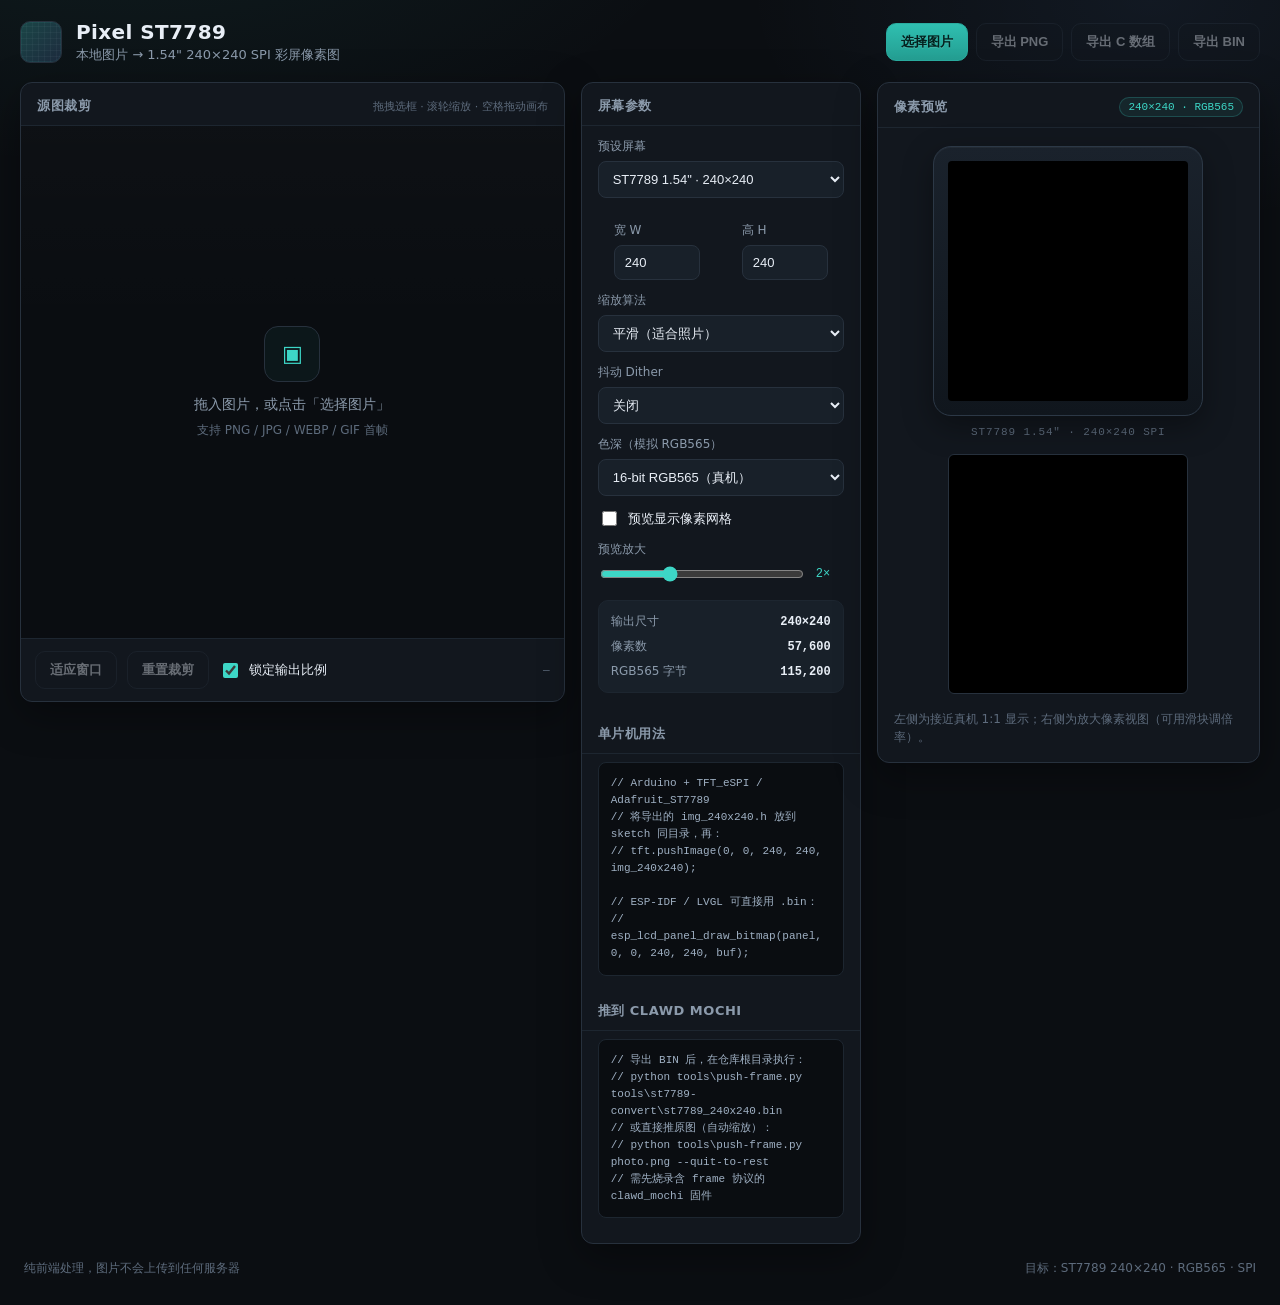
<file: tools/st7789-convert/index.html>
<!DOCTYPE html>
<html lang="zh-CN">
<head>
  <meta charset="UTF-8" />
  <meta name="viewport" content="width=device-width, initial-scale=1.0" />
  <title>Pixel ST7789 · 240×240 像素图转换</title>
  <link rel="stylesheet" href="styles.css" />
</head>
<body>
  <div class="app">
    <header class="header">
      <div class="brand">
        <div class="brand-mark" aria-hidden="true"></div>
        <div>
          <h1>Pixel ST7789</h1>
          <p>本地图片 → 1.54" 240×240 SPI 彩屏像素图</p>
        </div>
      </div>
      <div class="header-actions">
        <label class="btn primary" for="file-input">选择图片</label>
        <input id="file-input" type="file" accept="image/*" hidden />
        <button id="btn-export-png" class="btn" disabled>导出 PNG</button>
        <button id="btn-export-c" class="btn" disabled>导出 C 数组</button>
        <button id="btn-export-bin" class="btn" disabled>导出 BIN</button>
      </div>
    </header>

    <main class="layout">
      <section class="panel source-panel">
        <div class="panel-head">
          <h2>源图裁剪</h2>
          <span class="hint">拖拽选框 · 滚轮缩放 · 空格拖动画布</span>
        </div>
        <div id="drop-zone" class="drop-zone">
          <canvas id="source-canvas"></canvas>
          <div id="empty-state" class="empty-state">
            <div class="empty-icon">▣</div>
            <p>拖入图片，或点击「选择图片」</p>
            <p class="sub">支持 PNG / JPG / WEBP / GIF 首帧</p>
          </div>
        </div>
        <div class="toolbar">
          <button id="btn-fit" class="btn ghost" disabled>适应窗口</button>
          <button id="btn-reset-crop" class="btn ghost" disabled>重置裁剪</button>
          <label class="check">
            <input type="checkbox" id="lock-square" checked />
            锁定输出比例
          </label>
          <span id="crop-info" class="meta">—</span>
        </div>
      </section>

      <section class="panel controls-panel">
        <div class="panel-head">
          <h2>屏幕参数</h2>
        </div>

        <div class="field">
          <label for="screen-preset">预设屏幕</label>
          <select id="screen-preset">
            <option value="240x240" selected>ST7789 1.54" · 240×240</option>
            <option value="135x240">ST7789 1.14" · 135×240</option>
            <option value="240x280">ST7789 1.69" · 240×280</option>
            <option value="240x320">ST7789 2.0" · 240×320</option>
            <option value="320x240">ILI9341 · 320×240</option>
            <option value="custom">自定义…</option>
          </select>
        </div>

        <div class="field-row">
          <div class="field">
            <label for="out-w">宽 W</label>
            <input id="out-w" type="number" min="1" max="512" value="240" />
          </div>
          <div class="field">
            <label for="out-h">高 H</label>
            <input id="out-h" type="number" min="1" max="512" value="240" />
          </div>
        </div>

        <div class="field">
          <label for="scale-mode">缩放算法</label>
          <select id="scale-mode">
            <option value="smooth" selected>平滑（适合照片）</option>
            <option value="nearest">最近邻（保留硬边）</option>
          </select>
        </div>

        <div class="field">
          <label for="dither-mode">抖动 Dither</label>
          <select id="dither-mode">
            <option value="none" selected>关闭</option>
            <option value="floyd">Floyd–Steinberg</option>
            <option value="bayer4">Bayer 4×4</option>
            <option value="bayer8">Bayer 8×8</option>
          </select>
        </div>

        <div class="field">
          <label for="color-depth">色深（模拟 RGB565）</label>
          <select id="color-depth">
            <option value="16" selected>16-bit RGB565（真机）</option>
            <option value="15">15-bit RGB555</option>
            <option value="12">12-bit RGB444</option>
            <option value="8">8-bit RGB332</option>
            <option value="1">1-bit 黑白</option>
          </select>
        </div>

        <div class="field">
          <label class="check">
            <input type="checkbox" id="show-grid" />
            预览显示像素网格
          </label>
        </div>

        <div class="field">
          <label for="preview-zoom">预览放大</label>
          <div class="range-row">
            <input id="preview-zoom" type="range" min="1" max="4" value="2" />
            <span id="zoom-label">2×</span>
          </div>
        </div>

        <div class="stats" id="stats">
          <div><span>输出尺寸</span><strong id="stat-size">240×240</strong></div>
          <div><span>像素数</span><strong id="stat-pixels">57,600</strong></div>
          <div><span>RGB565 字节</span><strong id="stat-bytes">115,200</strong></div>
        </div>

        <div class="panel-head" style="margin-top: 18px;">
          <h2>单片机用法</h2>
        </div>
        <pre class="code-block" id="usage-snippet">// Arduino + TFT_eSPI / Adafruit_ST7789
// 将导出的数组放到 sketch 同目录，再：
// tft.pushImage(0, 0, 240, 240, image_data);

// ESP-IDF / LVGL 可直接用 .bin：
// esp_lcd_panel_draw_bitmap(panel, 0, 0, 240, 240, buf);</pre>

        <div class="panel-head" style="margin-top: 12px;">
          <h2>推到 Clawd Mochi</h2>
        </div>
        <pre class="code-block">// 导出 BIN 后，在仓库根目录执行：
// python tools\push-frame.py tools\st7789-convert\st7789_240x240.bin
// 或直接推原图（自动缩放）：
// python tools\push-frame.py photo.png --quit-to-rest
// 需先烧录含 frame 协议的 clawd_mochi 固件</pre>
          <!-- snippet updated by app.js with live dimensions -->
      </section>

      <section class="panel preview-panel">
        <div class="panel-head">
          <h2>像素预览</h2>
          <span id="preview-badge" class="badge">240×240 · RGB565</span>
        </div>
        <div class="preview-stage">
          <div class="device-frame">
            <div class="device-bezel">
              <canvas id="preview-canvas" width="240" height="240"></canvas>
              <div id="pixel-grid-overlay" class="pixel-grid-overlay" hidden></div>
            </div>
            <div class="device-label" id="device-label">ST7789 1.54" SPI · 240×240</div>
          </div>
          <canvas id="zoom-canvas" class="zoom-canvas" width="240" height="240"></canvas>
        </div>
        <p class="preview-note">左侧为接近真机 1:1 显示；右侧为放大像素视图（可用滑块调倍率）。</p>
      </section>
    </main>

    <footer class="footer">
      <span>纯前端处理，图片不会上传到任何服务器</span>
      <span>目标：ST7789 240×240 · RGB565 · SPI</span>
    </footer>
  </div>

  <script src="app.js"></script>
</body>
</html>
</file>
<file: tools/st7789-convert/styles.css>
:root {
  --bg: #0b0e12;
  --bg-elev: #12171e;
  --bg-soft: #182029;
  --line: #27313d;
  --line-soft: #1d2630;
  --text: #e8eef6;
  --text-dim: #8b9aab;
  --text-mute: #5d6b7c;
  --accent: #3dd6c6;
  --accent-2: #6ea8ff;
  --danger: #ff6b7a;
  --warn: #f0b429;
  --radius: 12px;
  --shadow: 0 12px 40px rgba(0, 0, 0, 0.35);
  --mono: "SF Mono", "Cascadia Code", "JetBrains Mono", Consolas, monospace;
  --sans: "PingFang SC", "Microsoft YaHei", "Segoe UI", system-ui, sans-serif;
}

* {
  box-sizing: border-box;
}

html, body {
  margin: 0;
  min-height: 100%;
  background:
    radial-gradient(1200px 600px at 10% -10%, rgba(61, 214, 198, 0.08), transparent 50%),
    radial-gradient(900px 500px at 90% 0%, rgba(110, 168, 255, 0.07), transparent 45%),
    var(--bg);
  color: var(--text);
  font-family: var(--sans);
}

body {
  min-height: 100vh;
}

.app {
  max-width: 1440px;
  margin: 0 auto;
  padding: 20px 20px 28px;
}

.header {
  display: flex;
  align-items: center;
  justify-content: space-between;
  gap: 16px;
  margin-bottom: 18px;
  flex-wrap: wrap;
}

.brand {
  display: flex;
  align-items: center;
  gap: 14px;
}

.brand-mark {
  width: 42px;
  height: 42px;
  border-radius: 10px;
  background:
    linear-gradient(135deg, rgba(61, 214, 198, 0.25), rgba(110, 168, 255, 0.15)),
    repeating-linear-gradient(
      0deg,
      transparent,
      transparent 5px,
      rgba(255, 255, 255, 0.04) 5px,
      rgba(255, 255, 255, 0.04) 6px
    ),
    repeating-linear-gradient(
      90deg,
      transparent,
      transparent 5px,
      rgba(255, 255, 255, 0.04) 5px,
      rgba(255, 255, 255, 0.04) 6px
    ),
    #0f151c;
  border: 1px solid var(--line);
  box-shadow: inset 0 0 0 1px rgba(61, 214, 198, 0.08);
}

.brand h1 {
  margin: 0;
  font-size: 20px;
  font-weight: 700;
  letter-spacing: 0.02em;
}

.brand p {
  margin: 2px 0 0;
  color: var(--text-dim);
  font-size: 13px;
}

.header-actions {
  display: flex;
  gap: 8px;
  flex-wrap: wrap;
}

.btn {
  appearance: none;
  border: 1px solid var(--line);
  background: var(--bg-elev);
  color: var(--text);
  border-radius: 10px;
  padding: 9px 14px;
  font-size: 13px;
  font-weight: 600;
  cursor: pointer;
  transition: border-color 0.15s, background 0.15s, transform 0.1s, opacity 0.15s;
  user-select: none;
}

.btn:hover:not(:disabled) {
  border-color: #3a4a5c;
  background: #18212b;
}

.btn:active:not(:disabled) {
  transform: translateY(1px);
}

.btn:disabled {
  opacity: 0.4;
  cursor: not-allowed;
}

.btn.primary {
  background: linear-gradient(180deg, #2fbfb0, #249e92);
  border-color: #2aada0;
  color: #04211e;
  text-shadow: 0 1px 0 rgba(255, 255, 255, 0.15);
}

.btn.primary:hover:not(:disabled) {
  background: linear-gradient(180deg, #38d0c0, #27a99c);
}

.btn.ghost {
  background: transparent;
}

.layout {
  display: grid;
  grid-template-columns: minmax(0, 1.35fr) 280px minmax(280px, 0.95fr);
  gap: 16px;
  align-items: start;
}

.panel {
  background: var(--bg-elev);
  border: 1px solid var(--line);
  border-radius: var(--radius);
  box-shadow: var(--shadow);
  overflow: hidden;
}

.panel-head {
  display: flex;
  align-items: center;
  justify-content: space-between;
  gap: 10px;
  padding: 14px 16px 10px;
  border-bottom: 1px solid var(--line-soft);
}

.panel-head h2 {
  margin: 0;
  font-size: 13px;
  font-weight: 700;
  letter-spacing: 0.04em;
  text-transform: uppercase;
  color: var(--text-dim);
}

.hint {
  color: var(--text-mute);
  font-size: 11px;
}

.badge {
  font-family: var(--mono);
  font-size: 11px;
  color: var(--accent);
  background: rgba(61, 214, 198, 0.08);
  border: 1px solid rgba(61, 214, 198, 0.22);
  border-radius: 999px;
  padding: 3px 8px;
}

.source-panel {
  min-height: 620px;
  display: flex;
  flex-direction: column;
}

.drop-zone {
  position: relative;
  flex: 1;
  min-height: 480px;
  background:
    linear-gradient(180deg, rgba(255, 255, 255, 0.015), transparent 40%),
    #0a0d11;
  overflow: hidden;
  cursor: crosshair;
}

.drop-zone.dragover {
  outline: 2px dashed var(--accent);
  outline-offset: -6px;
}

.drop-zone canvas {
  display: none;
  width: 100%;
  height: 100%;
}

.drop-zone.has-image canvas {
  display: block;
}

.empty-state {
  position: absolute;
  inset: 0;
  display: flex;
  flex-direction: column;
  align-items: center;
  justify-content: center;
  gap: 8px;
  color: var(--text-dim);
  pointer-events: none;
  text-align: center;
  padding: 24px;
}

.empty-state.hidden {
  display: none;
}

.empty-icon {
  width: 56px;
  height: 56px;
  border-radius: 14px;
  border: 1px solid var(--line);
  display: grid;
  place-items: center;
  font-size: 22px;
  color: var(--accent);
  background: rgba(61, 214, 198, 0.05);
  margin-bottom: 6px;
}

.empty-state p {
  margin: 0;
  font-size: 14px;
}

.empty-state .sub {
  font-size: 12px;
  color: var(--text-mute);
}

.toolbar {
  display: flex;
  align-items: center;
  gap: 10px;
  padding: 12px 14px;
  border-top: 1px solid var(--line-soft);
  flex-wrap: wrap;
}

.meta {
  margin-left: auto;
  color: var(--text-mute);
  font-family: var(--mono);
  font-size: 11px;
}

.controls-panel {
  padding-bottom: 14px;
}

.controls-panel .field,
.controls-panel .field-row,
.controls-panel .stats,
.controls-panel .code-block {
  margin-left: 16px;
  margin-right: 16px;
}

.controls-panel .field {
  margin-top: 12px;
}

.controls-panel .field label,
.controls-panel .field-row label {
  display: block;
  font-size: 12px;
  color: var(--text-dim);
  margin-bottom: 6px;
}

.controls-panel select,
.controls-panel input[type="number"] {
  width: 100%;
  background: var(--bg-soft);
  color: var(--text);
  border: 1px solid var(--line);
  border-radius: 8px;
  padding: 9px 10px;
  font-size: 13px;
  outline: none;
}

.controls-panel select:focus,
.controls-panel input[type="number"]:focus {
  border-color: rgba(61, 214, 198, 0.55);
}

.field-row {
  display: grid;
  grid-template-columns: 1fr 1fr;
  gap: 10px;
  margin-top: 12px;
}

.check {
  display: flex !important;
  align-items: center;
  gap: 8px;
  cursor: pointer;
  font-size: 13px !important;
  color: var(--text) !important;
  margin: 0 !important;
}

.check input {
  accent-color: var(--accent);
  width: 15px;
  height: 15px;
}

.range-row {
  display: flex;
  align-items: center;
  gap: 10px;
}

.range-row input[type="range"] {
  flex: 1;
  accent-color: var(--accent);
}

.range-row span {
  font-family: var(--mono);
  font-size: 12px;
  color: var(--accent);
  min-width: 28px;
}

.stats {
  margin-top: 16px;
  padding: 12px;
  border-radius: 10px;
  background: var(--bg-soft);
  border: 1px solid var(--line-soft);
  display: grid;
  gap: 8px;
}

.stats div {
  display: flex;
  justify-content: space-between;
  align-items: baseline;
  gap: 10px;
  font-size: 12px;
}

.stats span {
  color: var(--text-dim);
}

.stats strong {
  font-family: var(--mono);
  font-weight: 600;
  color: var(--text);
  font-size: 12px;
}

.code-block {
  margin-top: 8px;
  padding: 12px;
  background: #0a0d11;
  border: 1px solid var(--line-soft);
  border-radius: 8px;
  color: #9fb0c3;
  font-family: var(--mono);
  font-size: 11px;
  line-height: 1.55;
  overflow: auto;
  white-space: pre-wrap;
}

.preview-panel {
  min-height: 620px;
}

.preview-stage {
  display: grid;
  grid-template-columns: 1fr;
  gap: 16px;
  padding: 18px 16px 8px;
  justify-items: center;
}

.device-frame {
  display: flex;
  flex-direction: column;
  align-items: center;
  gap: 10px;
}

.device-bezel {
  position: relative;
  padding: 14px;
  border-radius: 18px;
  background: linear-gradient(180deg, #1a222c, #10161d);
  border: 1px solid #2c3846;
  box-shadow:
    inset 0 1px 0 rgba(255, 255, 255, 0.04),
    0 10px 30px rgba(0, 0, 0, 0.35);
  line-height: 0;
}

.device-bezel canvas {
  display: block;
  width: 240px;
  height: 240px;
  image-rendering: pixelated;
  background: #000;
  border-radius: 4px;
}

.device-label {
  font-size: 11px;
  color: var(--text-mute);
  letter-spacing: 0.08em;
  text-transform: uppercase;
  font-family: var(--mono);
}

.zoom-canvas {
  width: 240px;
  height: 240px;
  image-rendering: pixelated;
  background: #000;
  border: 1px solid var(--line);
  border-radius: 6px;
}

.preview-note {
  margin: 8px 16px 16px;
  color: var(--text-mute);
  font-size: 12px;
  line-height: 1.5;
}

.pixel-grid-overlay {
  position: absolute;
  inset: 14px;
  pointer-events: none;
  border-radius: 4px;
  background-image:
    linear-gradient(to right, rgba(255, 255, 255, 0.06) 1px, transparent 1px),
    linear-gradient(to bottom, rgba(255, 255, 255, 0.06) 1px, transparent 1px);
  background-size: 4px 4px;
  mix-blend-mode: screen;
}

.footer {
  margin-top: 16px;
  display: flex;
  justify-content: space-between;
  gap: 12px;
  flex-wrap: wrap;
  color: var(--text-mute);
  font-size: 12px;
  padding: 0 4px;
}

@media (max-width: 1100px) {
  .layout {
    grid-template-columns: 1fr 1fr;
  }

  .controls-panel {
    grid-column: 1 / -1;
  }
}

@media (max-width: 720px) {
  .layout {
    grid-template-columns: 1fr;
  }

  .app {
    padding: 12px;
  }

  .source-panel,
  .preview-panel {
    min-height: auto;
  }

  .drop-zone {
    min-height: 360px;
  }
}
</file>
